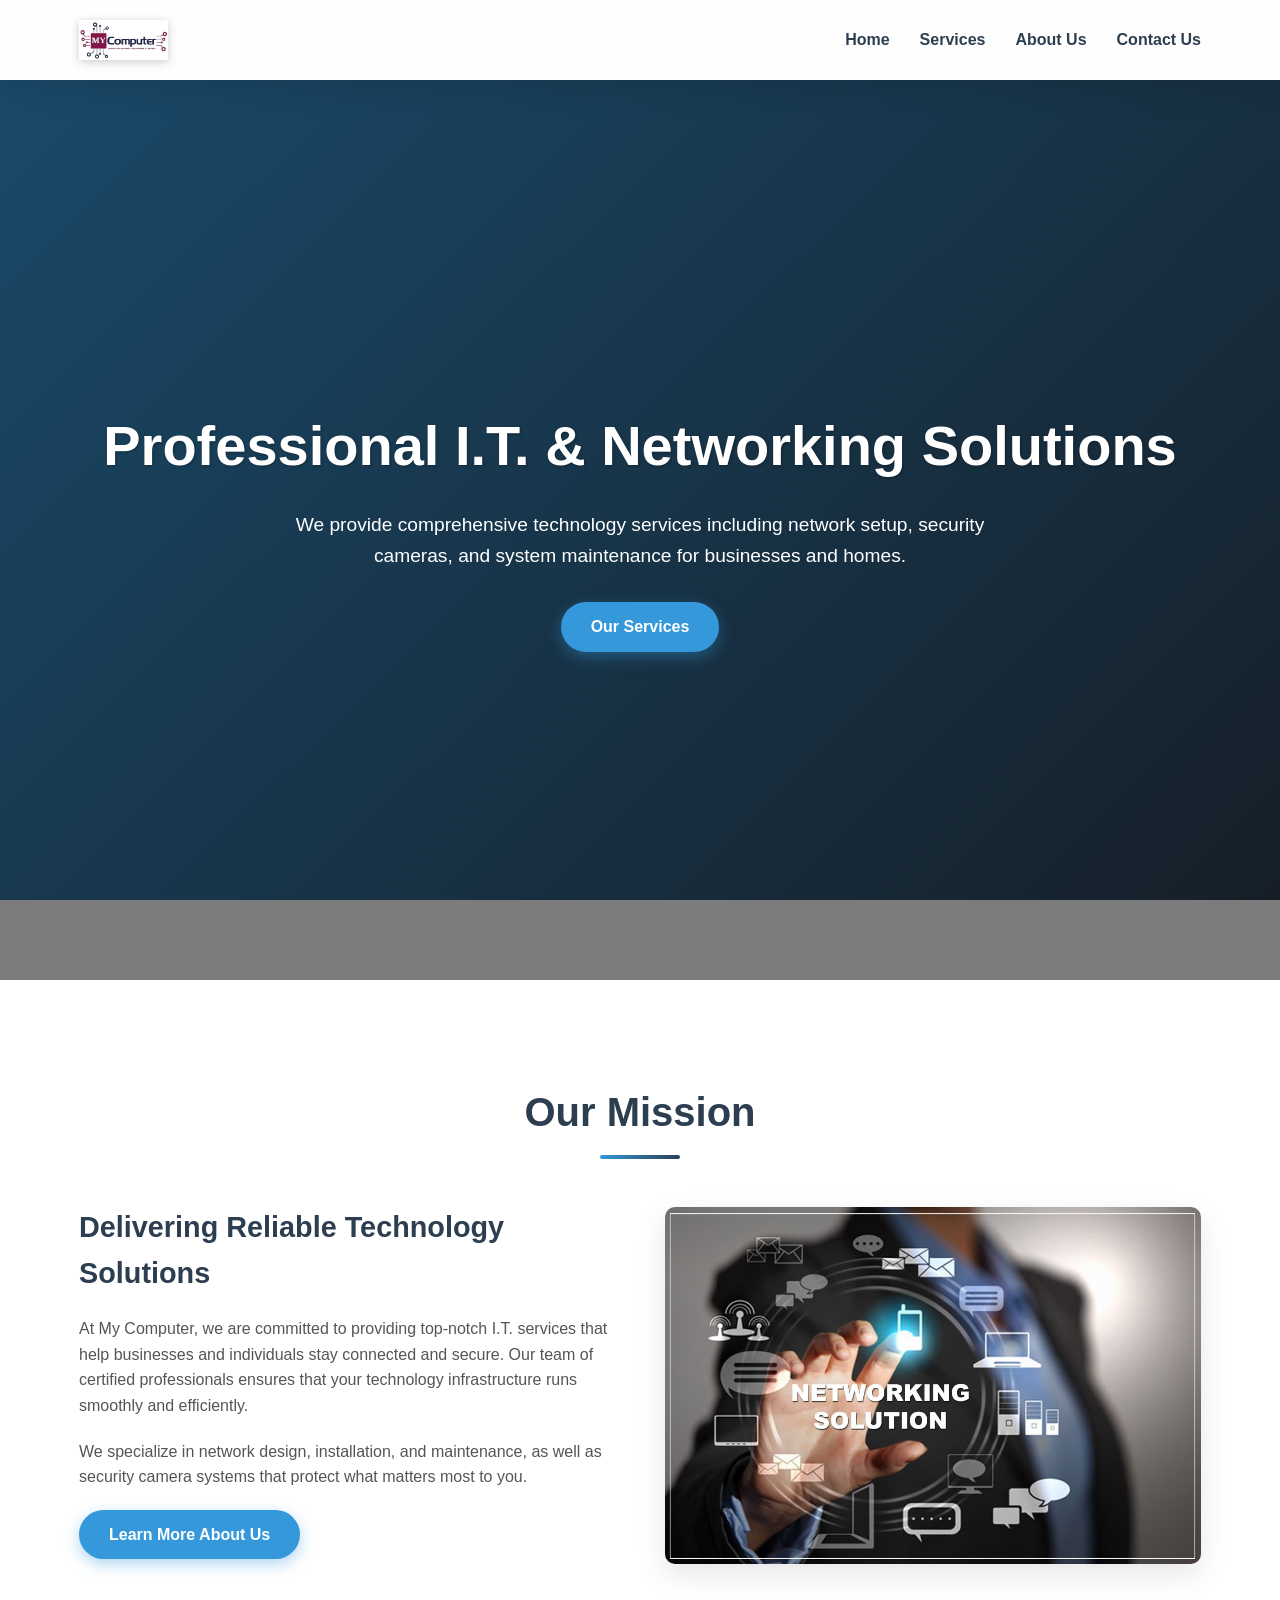
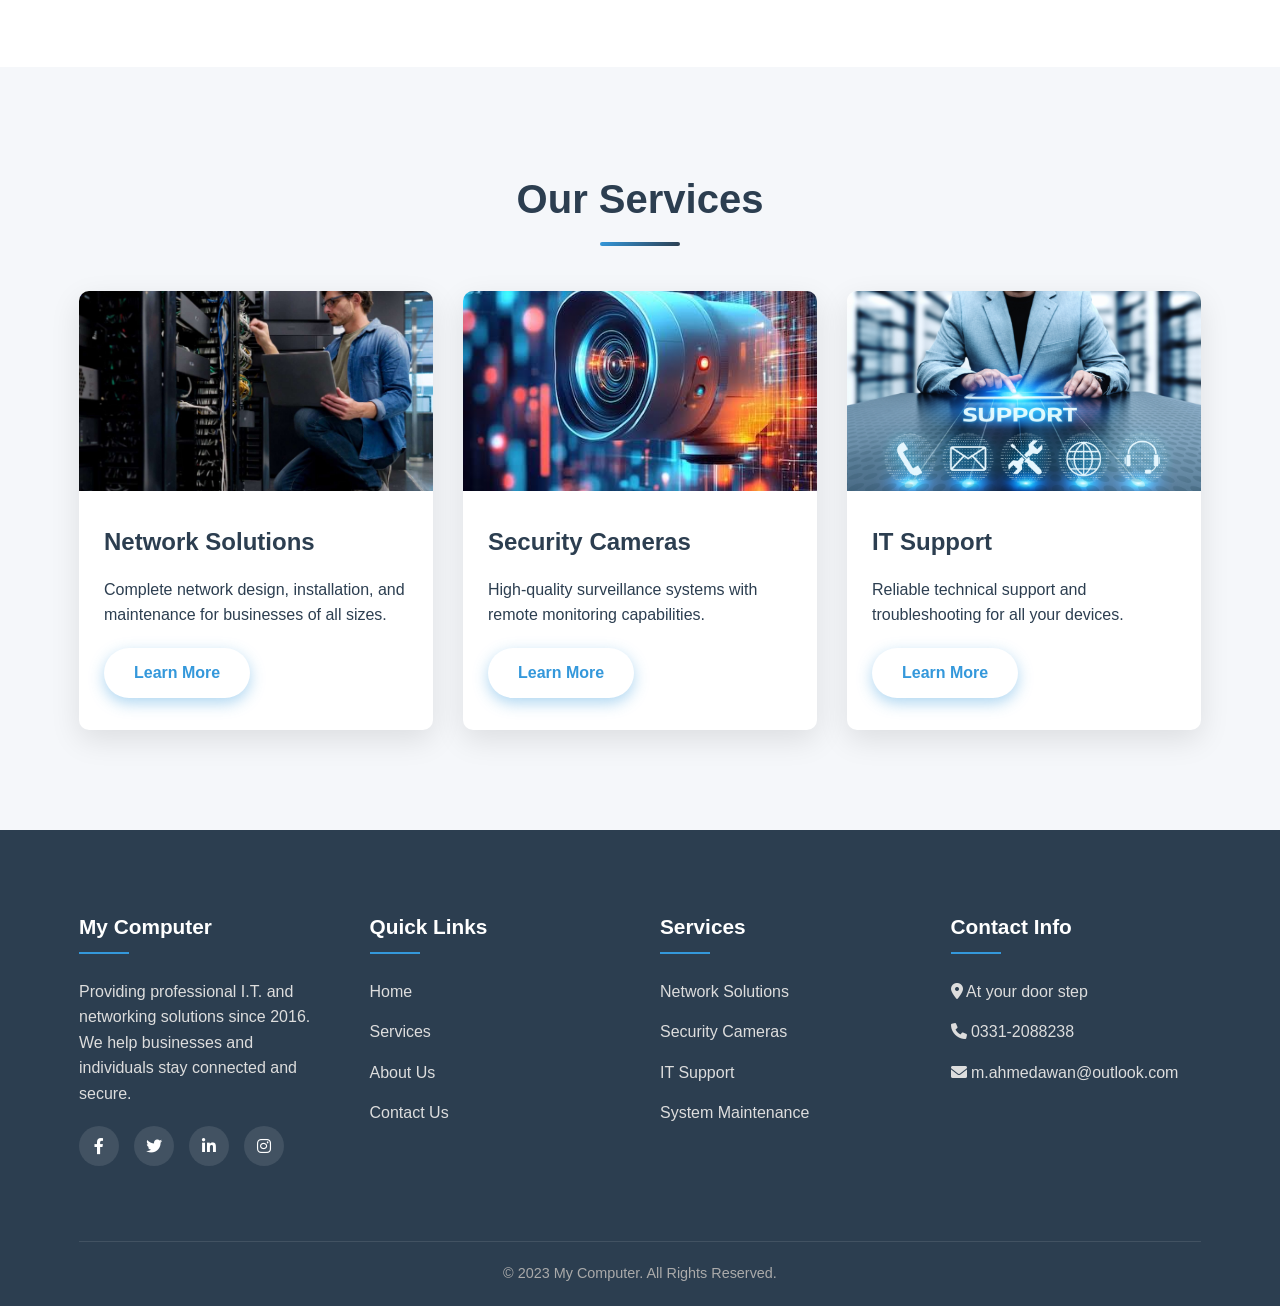
<file: index.html>
<!DOCTYPE html>
<html lang="en">
<head>
    <meta charset="UTF-8">
    <meta name="viewport" content="width=device-width, initial-scale=1.0">
    <title>My Computer - I.T. & Networking Solutions</title>
    <link rel="stylesheet" href="https://cdnjs.cloudflare.com/ajax/libs/font-awesome/6.0.0-beta3/css/all.min.css">
    <link rel="stylesheet" href="style.css">
</head>
<body>
    <!-- Header -->
    <header>
        <div class="container">
            <nav class="navbar">
                <a href="index.html" class="logo">
                    <img src="logo.jpg" alt="My Computer Logo">
                    <span class="logo-text"></span>
                </a>
                
                <button class="mobile-menu-btn" id="mobileMenuBtn">
                    <i class="fas fa-bars"></i>
                </button>
                
                <ul class="nav-links" id="navLinks">
                    <li><a href="index.html">Home</a></li>
                    <li><a href="services.html">Services</a></li>
                    <li><a href="about.html">About Us</a></li>
                    <li><a href="contact.html">Contact Us</a></li>
                </ul>
            </nav>
        </div>
    </header>

    <!-- Hero Section -->
    <section class="hero">
        <div class="container">
            <h1>Professional I.T. & Networking Solutions</h1>
            <p>We provide comprehensive technology services including network setup, security cameras, and system maintenance for businesses and homes.</p>
            <a href="services.html" class="btn">Our Services</a>
        </div>
    </section>

    <!-- Mission Section -->
    <section class="mission">
        <div class="container">
            <h2 class="section-title">Our Mission</h2>
            <div class="mission-content">
                <div class="mission-text">
                    <h3>Delivering Reliable Technology Solutions</h3>
                    <p>At My Computer, we are committed to providing top-notch I.T. services that help businesses and individuals stay connected and secure. Our team of certified professionals ensures that your technology infrastructure runs smoothly and efficiently.</p>
                    <p>We specialize in network design, installation, and maintenance, as well as security camera systems that protect what matters most to you.</p>
                    <a href="about.html" class="btn">Learn More About Us</a>
                </div>
                <div class="mission-image">
                    <img src="Network-Solution.jpg" alt="Networking Solutions">
                </div>
            </div>
        </div>
    </section>

    <!-- Services Preview -->
    <section class="services-preview">
        <div class="container">
            <h2 class="section-title">Our Services</h2>
            <div class="services-grid">
                <div class="service-card">
                    <img src="network.jpg" alt="Network Solutions">
                    <div class="service-content">
                        <h3>Network Solutions</h3>
                        <p>Complete network design, installation, and maintenance for businesses of all sizes.</p>
                        <a href="services.html#networking" class="btn">Learn More</a>
                    </div>
                </div>
                <div class="service-card">
                    <img src="camera.jpg">
                    <div class="service-content">
                        <h3>Security Cameras</h3>
                        <p>High-quality surveillance systems with remote monitoring capabilities.</p>
                        <a href="services.html#security" class="btn">Learn More</a>
                    </div>
                </div>
                <div class="service-card">
                    <img src="it support.jpg" alt="IT Support">
                    <div class="service-content">
                        <h3>IT Support</h3>
                        <p>Reliable technical support and troubleshooting for all your devices.</p>
                        <a href="services.html#support" class="btn">Learn More</a>
                    </div>
                </div>
            </div>
        </div>
    </section>

    <!-- Footer -->
    <footer>
        <div class="container">
            <div class="footer-content">
                <div class="footer-column">
                    <h3>My Computer</h3>
                    <p>Providing professional I.T. and networking solutions since 2016. We help businesses and individuals stay connected and secure.</p>
                    <div class="social-links">
                        <a href="#"><i class="fab fa-facebook-f"></i></a>
                        <a href="#"><i class="fab fa-twitter"></i></a>
                        <a href="#"><i class="fab fa-linkedin-in"></i></a>
                        <a href="#"><i class="fab fa-instagram"></i></a>
                    </div>
                </div>
                <div class="footer-column">
                    <h3>Quick Links</h3>
                    <a href="index.html">Home</a>
                    <a href="services.html">Services</a>
                    <a href="about.html">About Us</a>
                    <a href="contact.html">Contact Us</a>
                </div>
                <div class="footer-column">
                    <h3>Services</h3>
                    <a href="services.html#networking">Network Solutions</a>
                    <a href="services.html#security">Security Cameras</a>
                    <a href="services.html#support">IT Support</a>
                    <a href="services.html#maintenance">System Maintenance</a>
                </div>
                <div class="footer-column">
                    <h3>Contact Info</h3>
                    <p><i class="fas fa-map-marker-alt"></i> At your door step</p>
                    <p><i class="fas fa-phone"></i> 0331-2088238</p>
                    <p><i class="fas fa-envelope"></i> m.ahmedawan@outlook.com</p>
                </div>
            </div>
            <div class="copyright">
                <p>&copy; 2023 My Computer. All Rights Reserved.</p>
            </div>
        </div>
    </footer>

    <script src="main.js"></script>
</body>
</html>
</file>
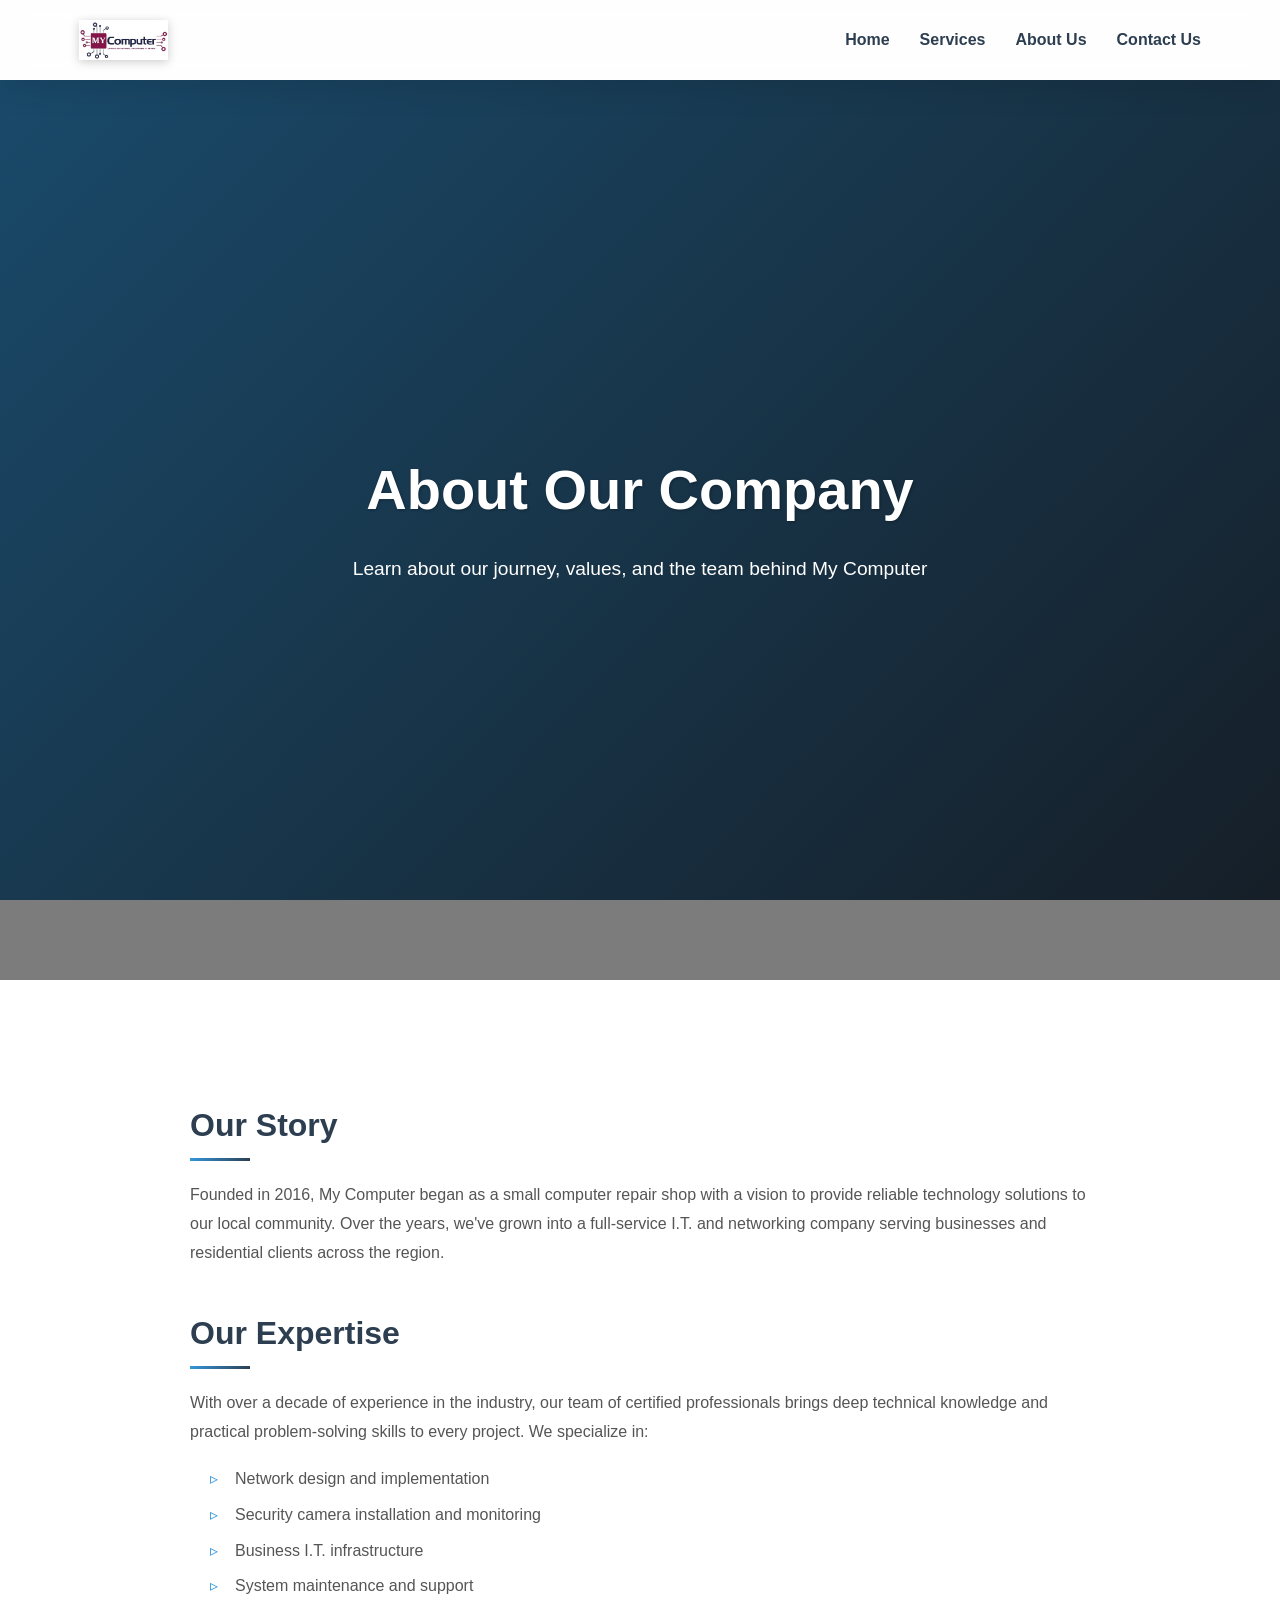
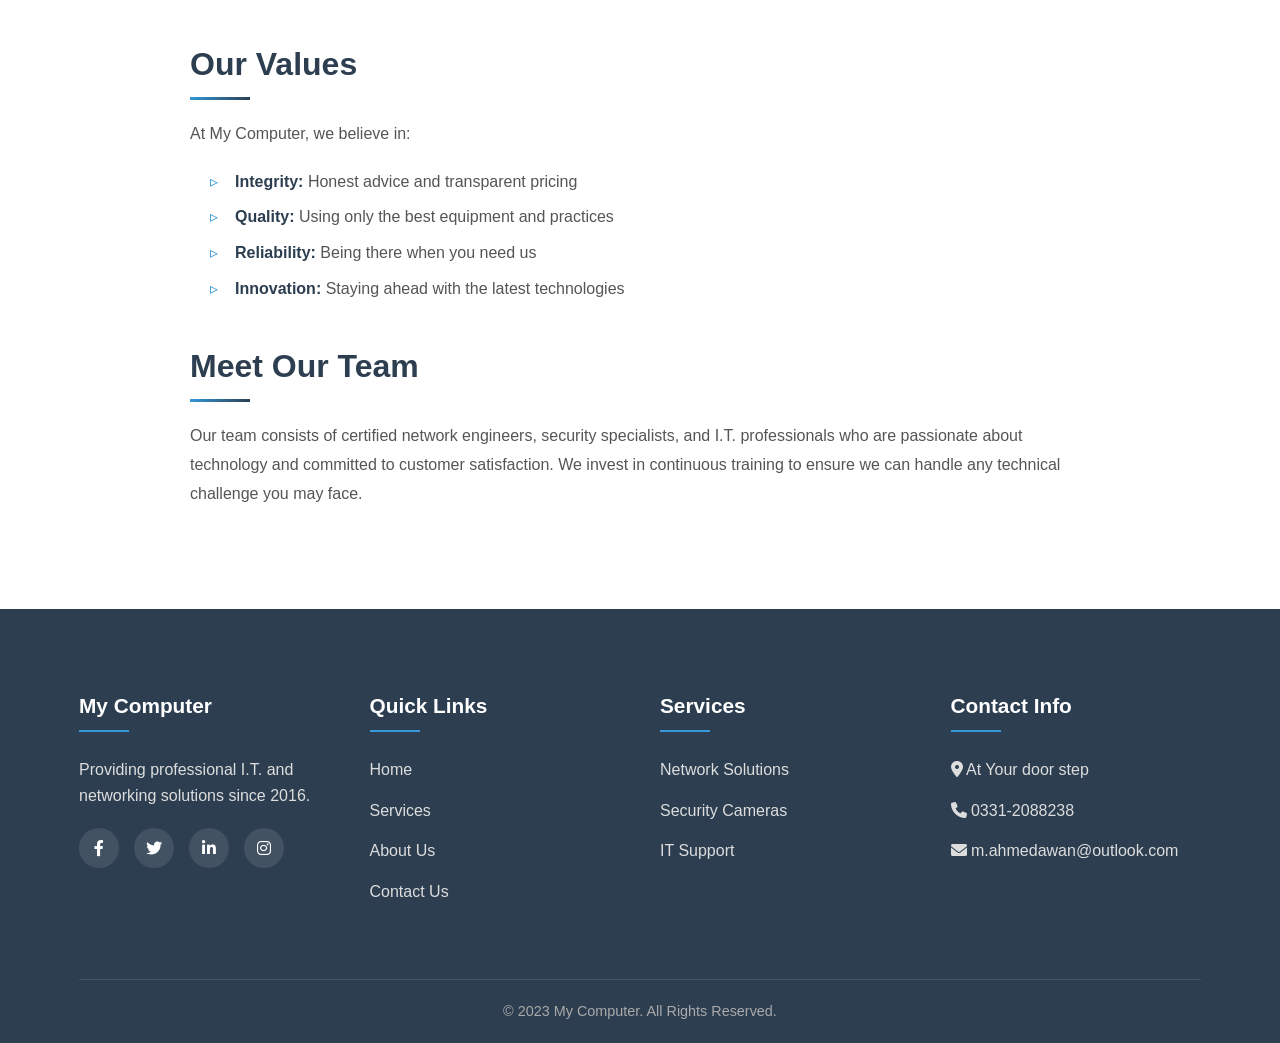
<file: about.html>
<!DOCTYPE html>
<html lang="en">
<head>
    <meta charset="UTF-8">
    <meta name="viewport" content="width=device-width, initial-scale=1.0">
    <title>About Us - My Computer</title>
    <link rel="stylesheet" href="https://cdnjs.cloudflare.com/ajax/libs/font-awesome/6.0.0-beta3/css/all.min.css">
    <link rel="stylesheet" href="style.css">
</head>
<body>
    <!-- Header -->
    <header>
        <div class="container">
            <nav class="navbar">
                <a href="index.html" class="logo">
                    <img src="logo.jpg" alt="My Computer Logo">
                    <span class="logo-text"></span>
                </a>
                
                <button class="mobile-menu-btn" id="mobileMenuBtn">
                    <i class="fas fa-bars"></i>
                </button>
                
                <ul class="nav-links" id="navLinks">
                    <li><a href="index.html">Home</a></li>
                    <li><a href="services.html">Services</a></li>
                    <li><a href="about.html">About Us</a></li>
                    <li><a href="contact.html">Contact Us</a></li>
                </ul>
            </nav>
        </div>
    </header>

    <!-- About Hero -->
    <section class="hero about-hero">
        <div class="container">
            <h1>About Our Company</h1>
            <p>Learn about our journey, values, and the team behind My Computer</p>
        </div>
    </section>

    <!-- About Content -->
    <section class="about-content">
        <div class="container">
            <div class="about-text">
                <h2>Our Story</h2>
                <p>Founded in 2016, My Computer began as a small computer repair shop with a vision to provide reliable technology solutions to our local community. Over the years, we've grown into a full-service I.T. and networking company serving businesses and residential clients across the region.</p>
                
                <h2>Our Expertise</h2>
                <p>With over a decade of experience in the industry, our team of certified professionals brings deep technical knowledge and practical problem-solving skills to every project. We specialize in:</p>
                <ul style="margin-left: 20px; margin-bottom: 20px;">
                    <li>Network design and implementation</li>
                    <li>Security camera installation and monitoring</li>
                    <li>Business I.T. infrastructure</li>
                    <li>System maintenance and support</li>
                </ul>
                
                <h2>Our Values</h2>
                <p>At My Computer, we believe in:</p>
                <ul style="margin-left: 20px; margin-bottom: 20px;">
                    <li><strong>Integrity:</strong> Honest advice and transparent pricing</li>
                    <li><strong>Quality:</strong> Using only the best equipment and practices</li>
                    <li><strong>Reliability:</strong> Being there when you need us</li>
                    <li><strong>Innovation:</strong> Staying ahead with the latest technologies</li>
                </ul>
                
                <h2>Meet Our Team</h2>
                <p>Our team consists of certified network engineers, security specialists, and I.T. professionals who are passionate about technology and committed to customer satisfaction. We invest in continuous training to ensure we can handle any technical challenge you may face.</p>
            </div>
        </div>
    </section>

    <!-- Footer -->
    <footer>
        <div class="container">
            <div class="footer-content">
                <div class="footer-column">
                    <h3>My Computer</h3>
                    <p>Providing professional I.T. and networking solutions since 2016.</p>
                    <div class="social-links">
                        <a href="#"><i class="fab fa-facebook-f"></i></a>
                        <a href="#"><i class="fab fa-twitter"></i></a>
                        <a href="#"><i class="fab fa-linkedin-in"></i></a>
                        <a href="#"><i class="fab fa-instagram"></i></a>
                    </div>
                </div>
                <div class="footer-column">
                    <h3>Quick Links</h3>
                    <a href="index.html">Home</a>
                    <a href="services.html">Services</a>
                    <a href="about.html">About Us</a>
                    <a href="contact.html">Contact Us</a>
                </div>
                <div class="footer-column">
                    <h3>Services</h3>
                    <a href="services.html#networking">Network Solutions</a>
                    <a href="services.html#security">Security Cameras</a>
                    <a href="services.html#support">IT Support</a>
                </div>
                <div class="footer-column">
                    <h3>Contact Info</h3>
                    <p><i class="fas fa-map-marker-alt"></i> At Your door step</p>
                    <p><i class="fas fa-phone"></i> 0331-2088238</p>
                    <p><i class="fas fa-envelope"></i> m.ahmedawan@outlook.com</p>
                </div>
            </div>
            <div class="copyright">
                <p>&copy; 2023 My Computer. All Rights Reserved.</p>
            </div>
        </div>
    </footer>

    <script src="main.js"></script>
</body>
</html>
</file>
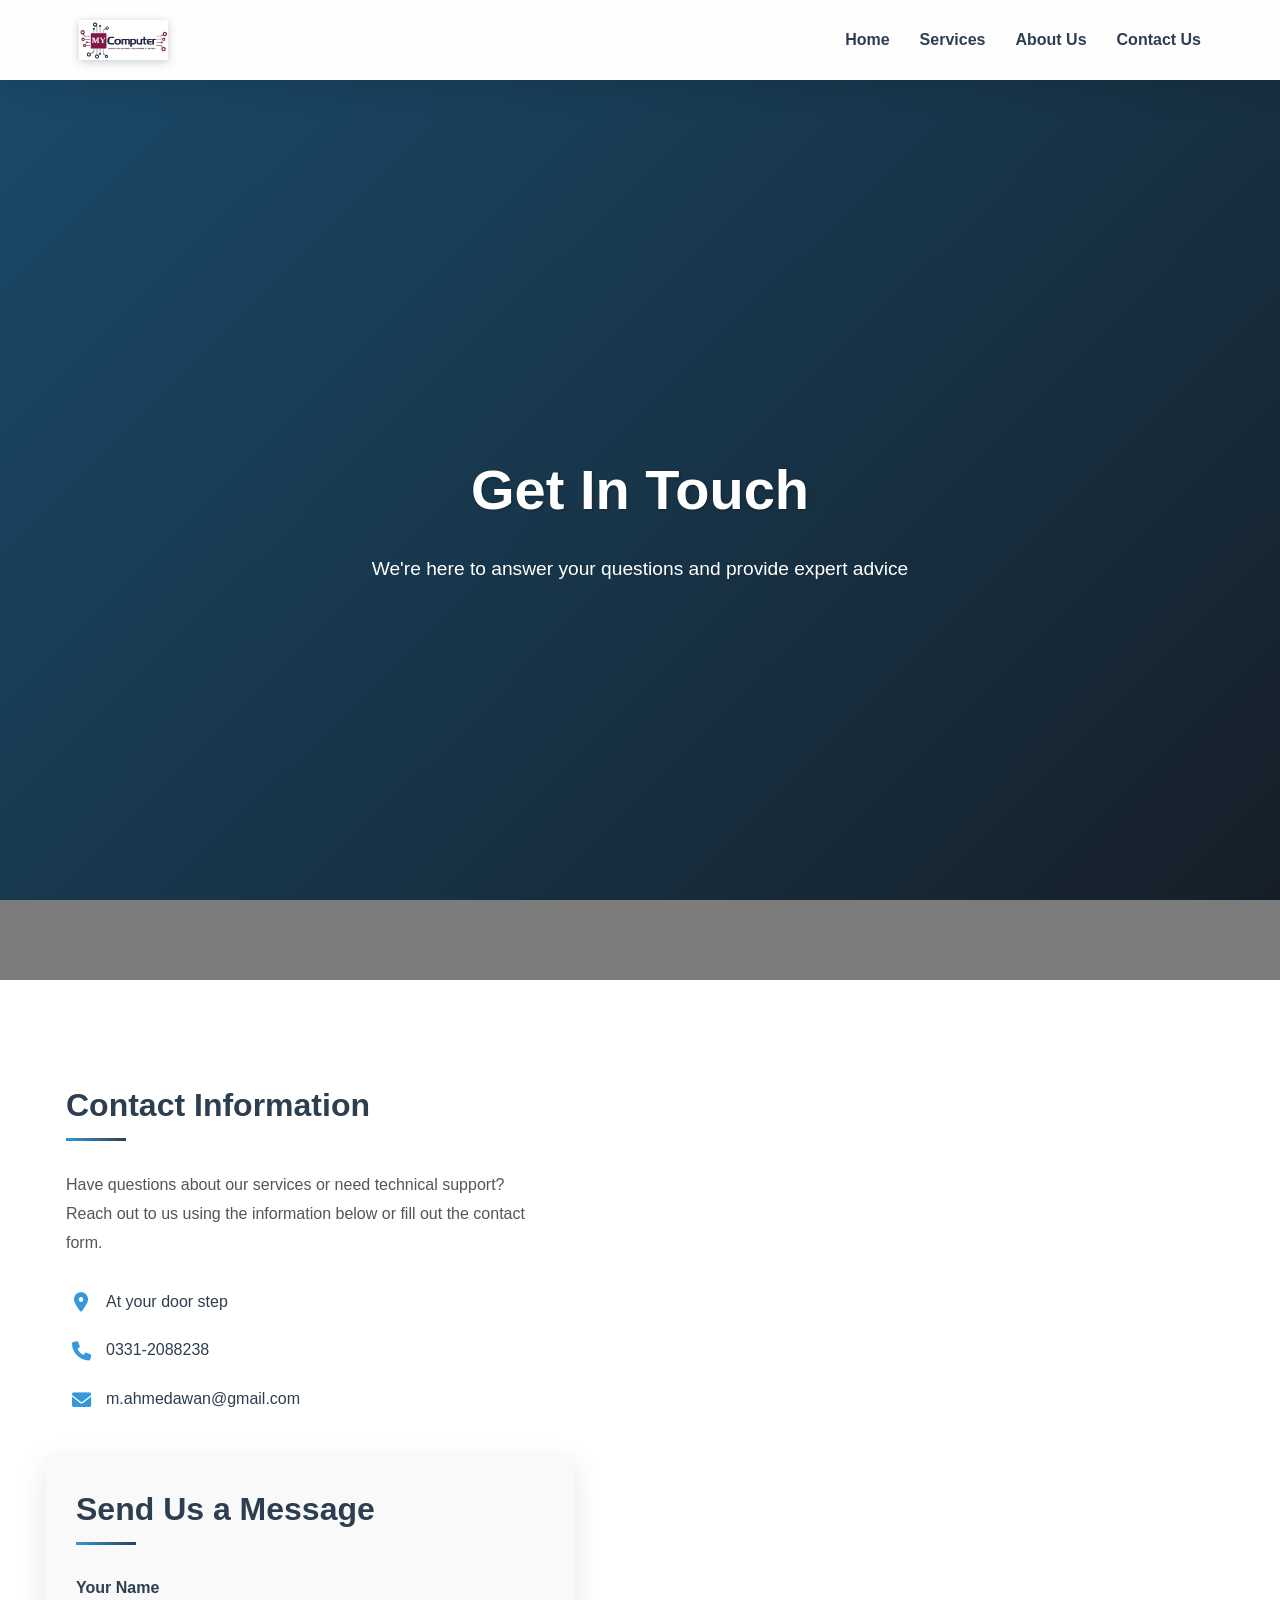
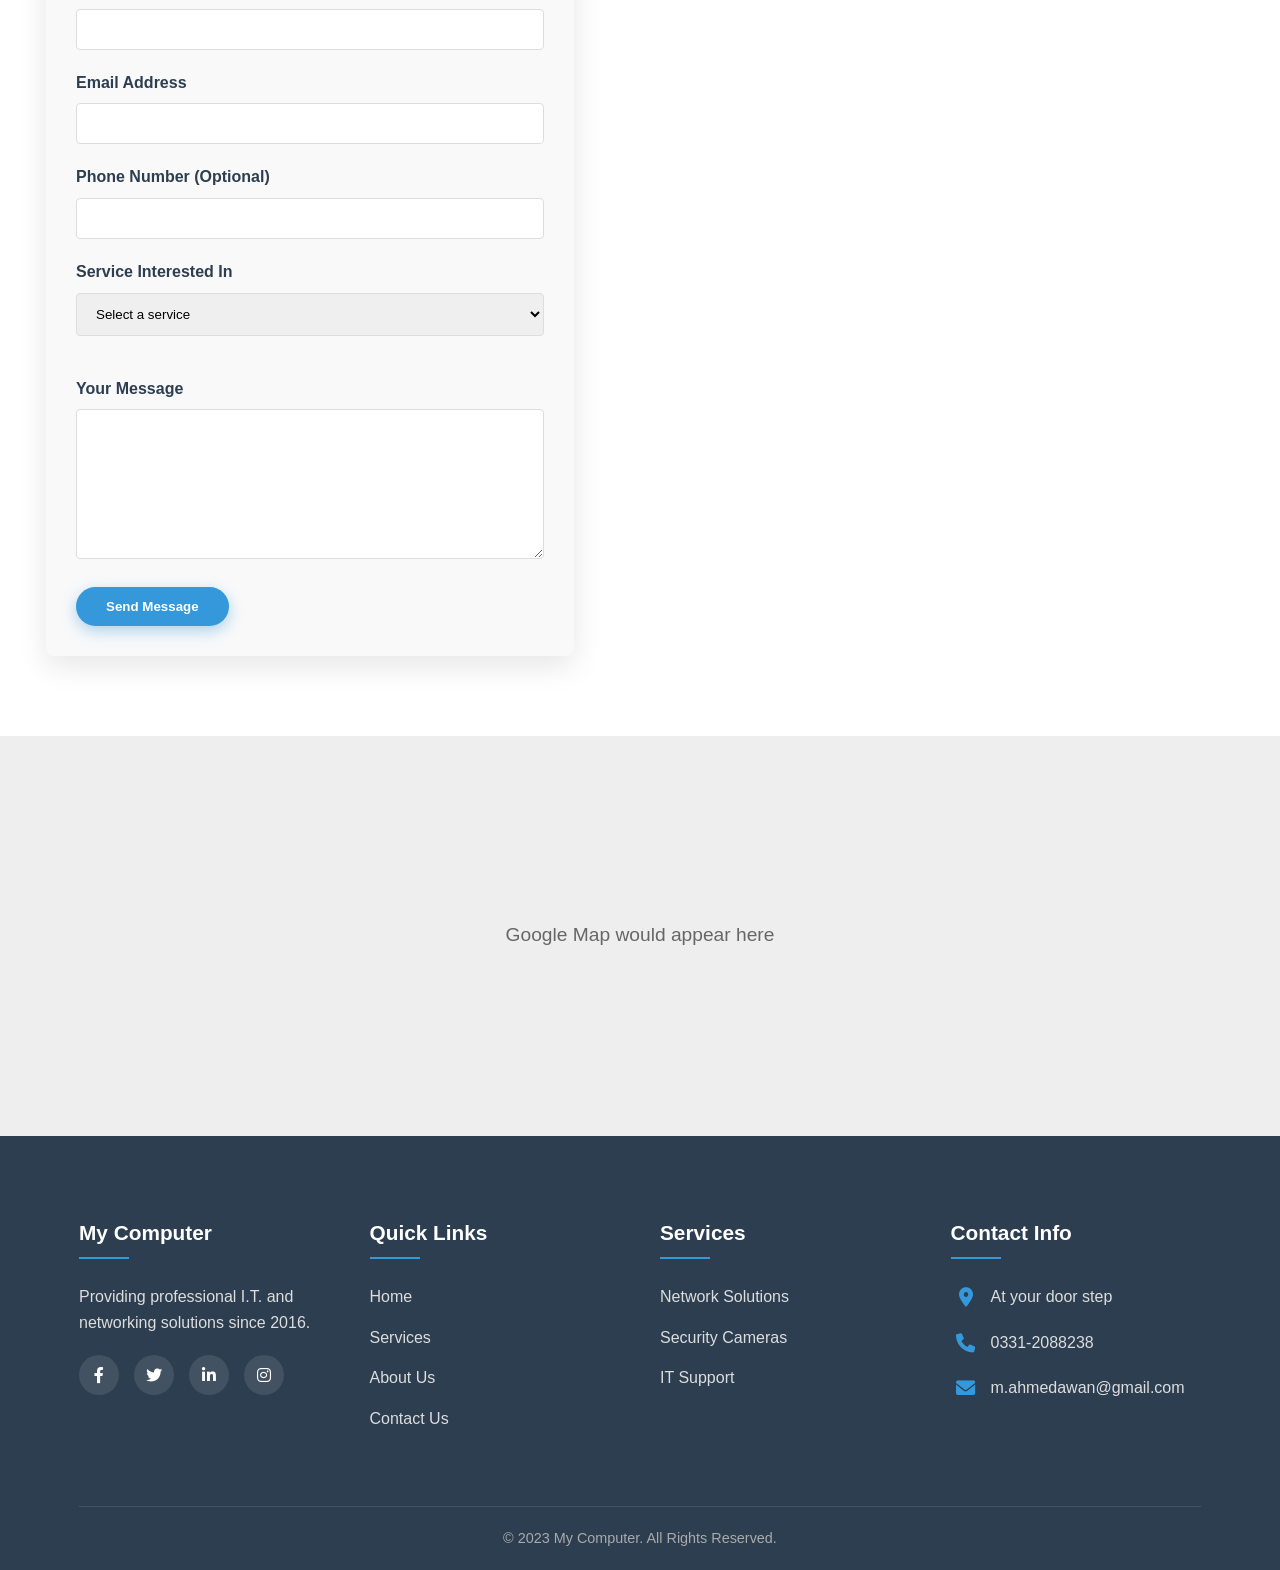
<file: contact.html>
<!DOCTYPE html>
<html lang="en">
<head>
    <meta charset="UTF-8">
    <meta name="viewport" content="width=device-width, initial-scale=1.0">
    <title>Contact Us - My Computer</title>
    <link rel="stylesheet" href="https://cdnjs.cloudflare.com/ajax/libs/font-awesome/6.0.0-beta3/css/all.min.css">
    <link rel="stylesheet" href="style.css">
</head>
<body>
    <!-- Header -->
    <header>
        <div class="container">
            <nav class="navbar">
                <a href="index.html" class="logo">
                    <img src="logo.jpg" alt="My Computer Logo">
                    <span class="logo-text"></span>
                </a>
                
                <button class="mobile-menu-btn" id="mobileMenuBtn">
                    <i class="fas fa-bars"></i>
                </button>
                
                <ul class="nav-links" id="navLinks">
                    <li><a href="index.html">Home</a></li>
                    <li><a href="services.html">Services</a></li>
                    <li><a href="about.html">About Us</a></li>
                    <li><a href="contact.html">Contact Us</a></li>
                </ul>
            </nav>
        </div>
    </header>

    <!-- Contact Hero -->
    <section class="hero contact-hero">
        <div class="container">
            <h1>Get In Touch</h1>
            <p>We're here to answer your questions and provide expert advice</p>
        </div>
    </section>

    <!-- Contact Content -->
    <section class="contact">
        <div class="container">
            <div class="contact-info">
                <h2>Contact Information</h2>
                <p>Have questions about our services or need technical support? Reach out to us using the information below or fill out the contact form.</p>
                
                <div class="info-item">
                    <i class="fas fa-map-marker-alt"></i>
                    <p>At your door step</p>
                </div>
                
                <div class="info-item">
                    <i class="fas fa-phone"></i>
                    <p>0331-2088238</p>
                </div>
                
                <div class="info-item">
                    <i class="fas fa-envelope"></i>
                    <p>m.ahmedawan@gmail.com</p>
                </div>
            </div>
            
            <div class="contact-form">
                <h2>Send Us a Message</h2>
                <form id="contactForm">
                    <div class="form-group">
                        <label for="name">Your Name</label>
                        <input type="text" id="name" name="name" required>
                    </div>
                    
                    <div class="form-group">
                        <label for="email">Email Address</label>
                        <input type="email" id="email" name="email" required>
                    </div>
                    
                    <div class="form-group">
                        <label for="phone">Phone Number (Optional)</label>
                        <input type="tel" id="phone" name="phone">
                    </div>
                    
                    <div class="form-group">
                        <label for="service">Service Interested In</label>
                        <select id="service" name="service" class="form-group input">
                            <option value="">Select a service</option>
                            <option value="networking">Network Solutions</option>
                            <option value="security">Security Cameras</option>
                            <option value="support">IT Support</option>
                            <option value="other">Other</option>
                        </select>
                    </div>
                    
                    <div class="form-group">
                        <label for="message">Your Message</label>
                        <textarea id="message" name="message" required></textarea>
                    </div>
                    
                    <button type="submit" class="btn">Send Message</button>
                </form>
            </div>
        </div>
    </section>

    <!-- Map Section -->
    <section style="padding: 0;">
        <div style="width: 100%; height: 400px; background: #eee;">
            <!-- In a real implementation, you would embed a Google Map here -->
            <div style="display: flex; justify-content: center; align-items: center; height: 100%;">
                <p style="font-size: 1.2rem; color: #666;">Google Map would appear here</p>
            </div>
        </div>
    </section>

    <!-- Footer -->
    <footer>
        <div class="container">
            <div class="footer-content">
                <div class="footer-column">
                    <h3>My Computer</h3>
                    <p>Providing professional I.T. and networking solutions since 2016.</p>
                    <div class="social-links">
                        <a href="#"><i class="fab fa-facebook-f"></i></a>
                        <a href="#"><i class="fab fa-twitter"></i></a>
                        <a href="#"><i class="fab fa-linkedin-in"></i></a>
                        <a href="#"><i class="fab fa-instagram"></i></a>
                    </div>
                </div>
                <div class="footer-column">
                    <h3>Quick Links</h3>
                    <a href="index.html">Home</a>
                    <a href="services.html">Services</a>
                    <a href="about.html">About Us</a>
                    <a href="contact.html">Contact Us</a>
                </div>
                <div class="footer-column">
                    <h3>Services</h3>
                    <a href="services.html#networking">Network Solutions</a>
                    <a href="services.html#security">Security Cameras</a>
                    <a href="services.html#support">IT Support</a>
                </div>
                <div class="footer-column">
                    <h3>Contact Info</h3>
                    <div class="info-item">
                        <i class="fas fa-map-marker-alt"></i>
                        <span>At your door step</span>
                    </div>
                    <div class="info-item">
                        <i class="fas fa-phone"></i>
                        <span>0331-2088238</span>
                    </div>
                    <div class="info-item">
                        <i class="fas fa-envelope"></i>
                        <span>m.ahmedawan@gmail.com</span>
                    </div>
                </div>
            </div>
            <div class="copyright">
                <p>&copy; 2023 My Computer. All Rights Reserved.</p>
            </div>
        </div>
    </footer>

    <script src="main.js"></script>
</body>
</html>
</file>
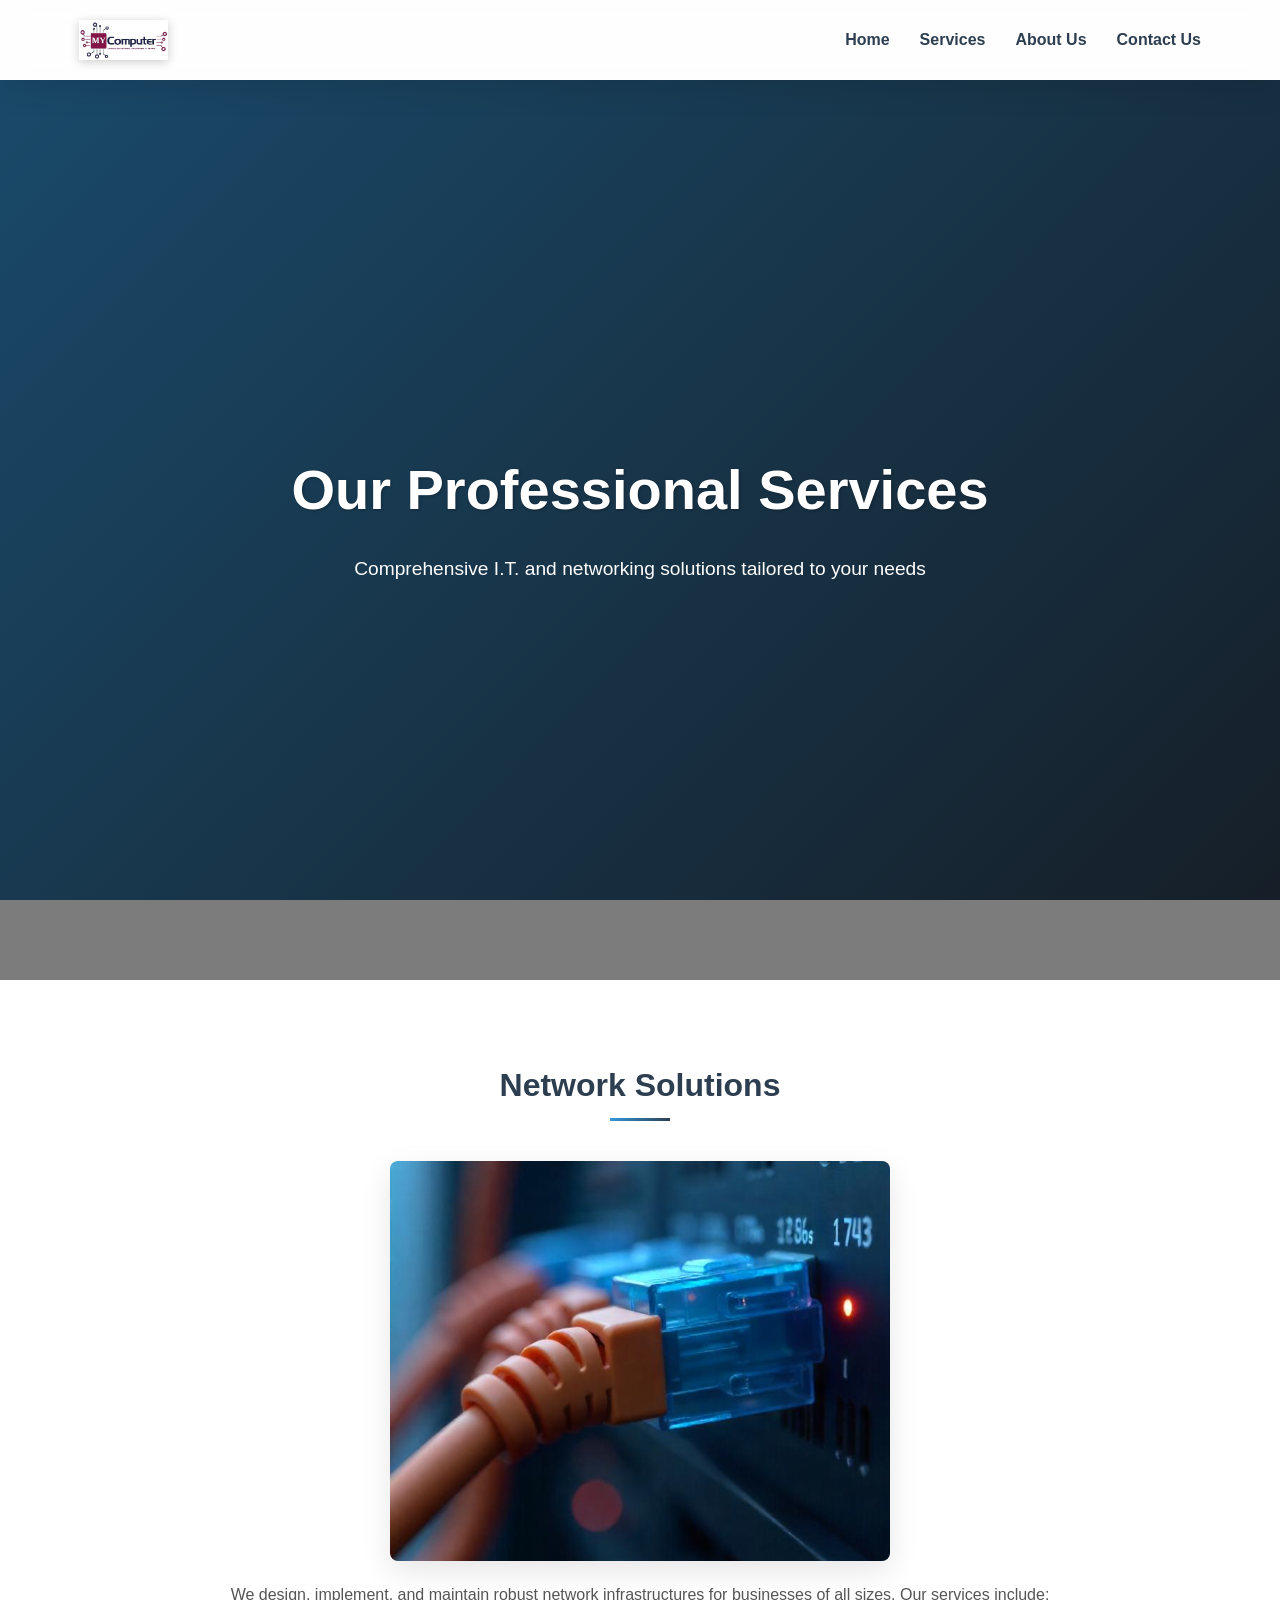
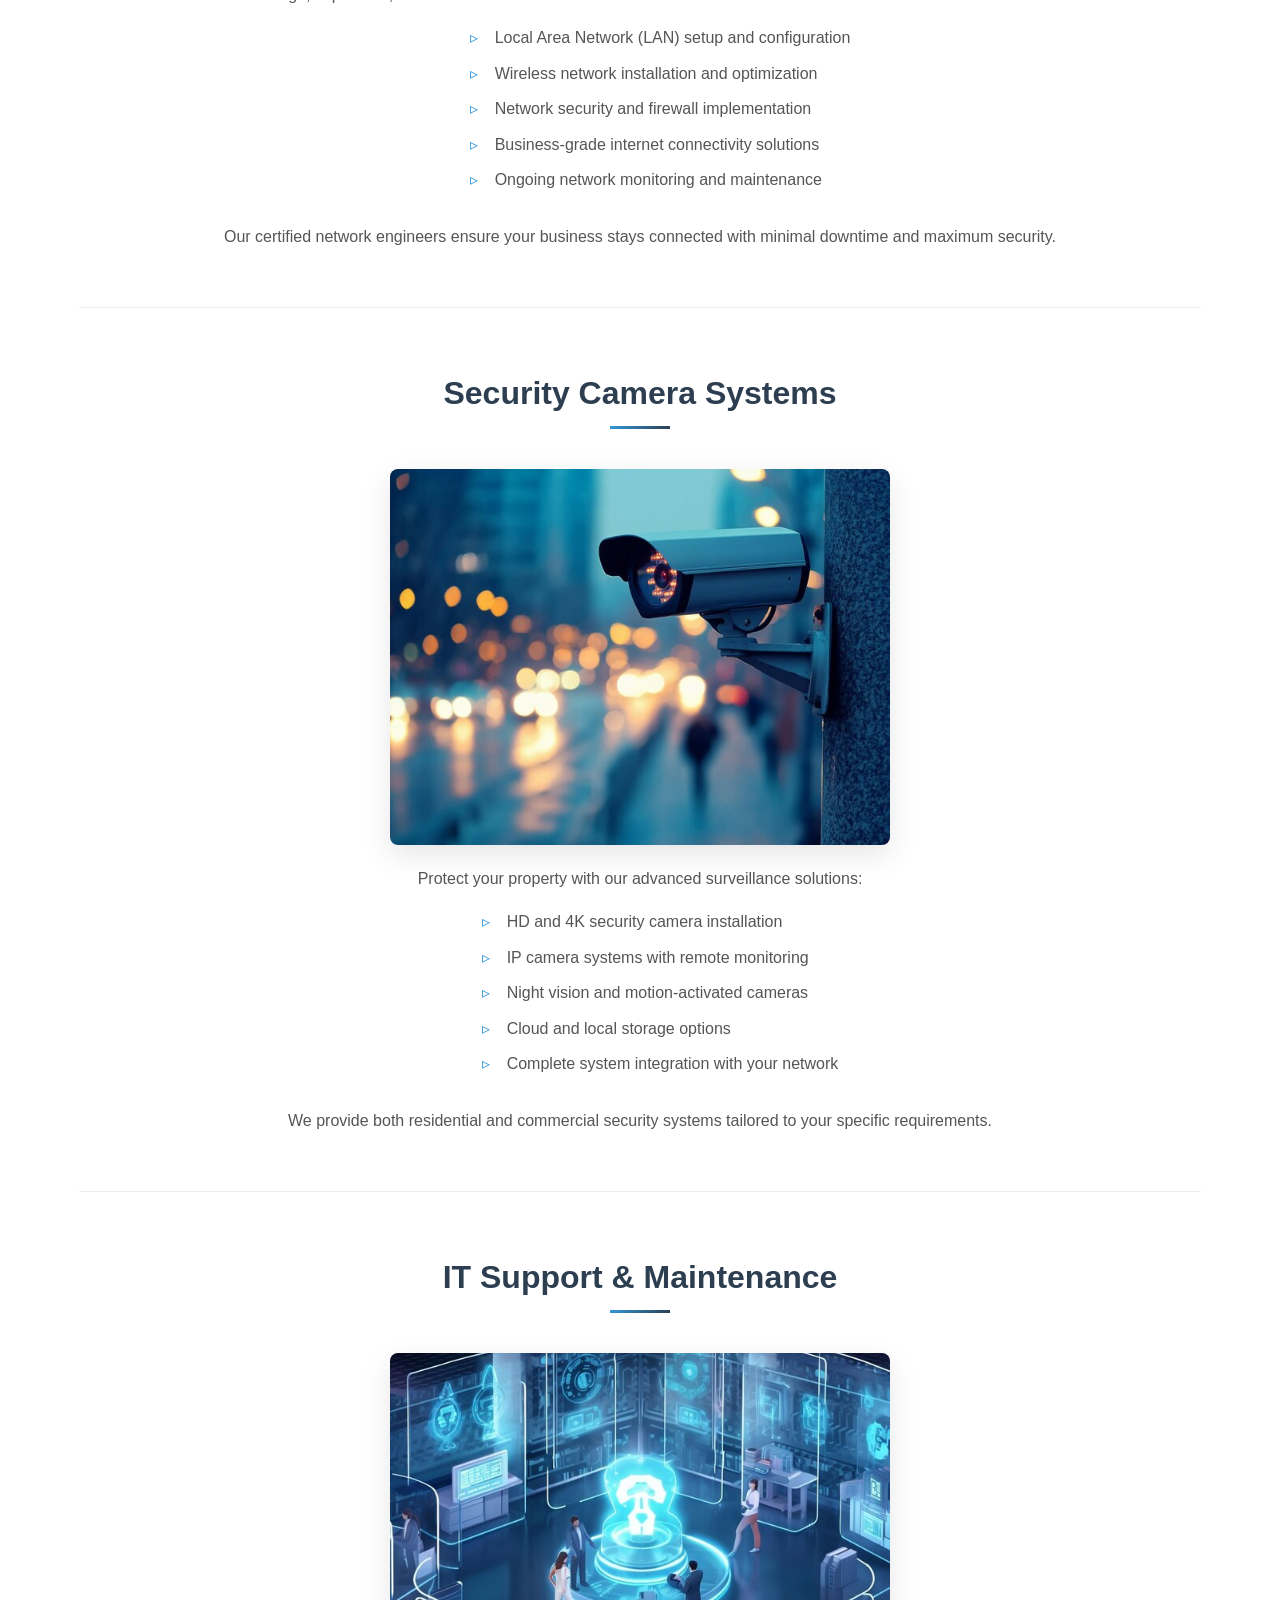
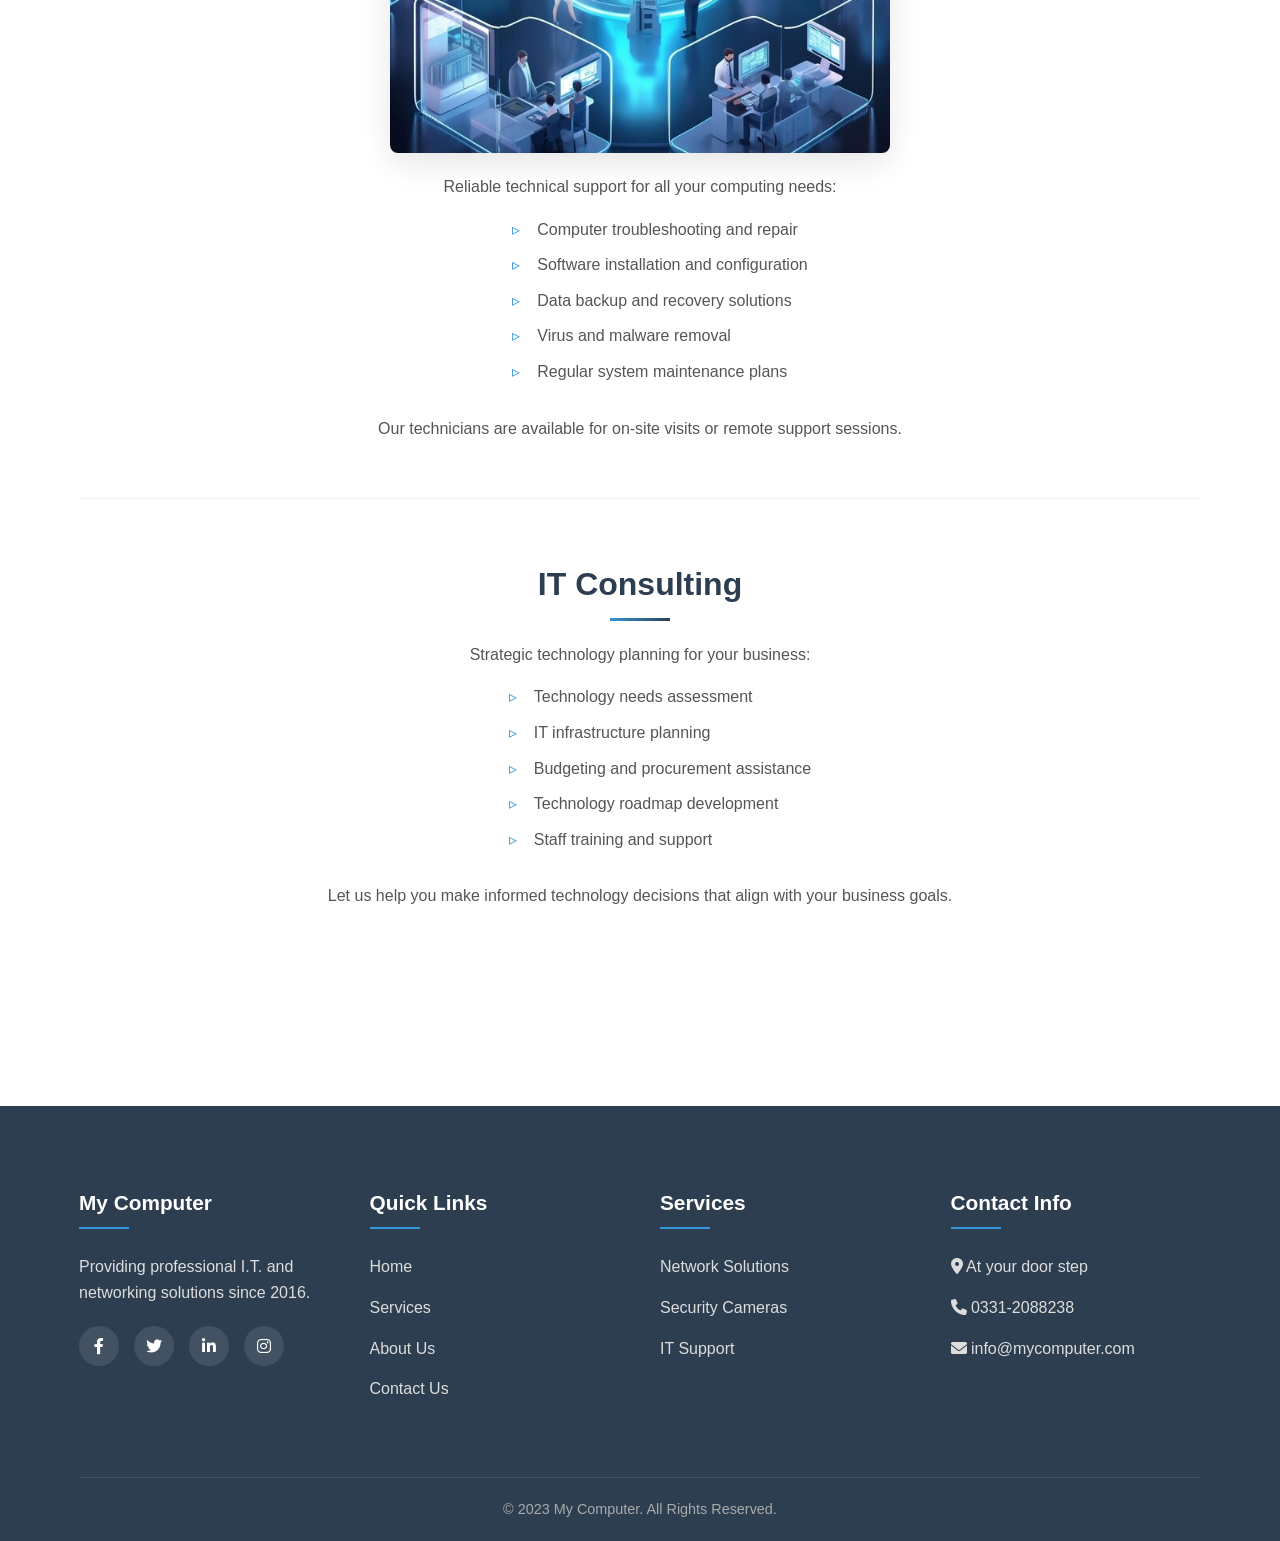
<file: services.html>
<!DOCTYPE html>
<html lang="en">
<head>
    <meta charset="UTF-8">
    <meta name="viewport" content="width=device-width, initial-scale=1.0">
    <title>Our Services - My Computer</title>
    <link rel="stylesheet" href="https://cdnjs.cloudflare.com/ajax/libs/font-awesome/6.0.0-beta3/css/all.min.css">
    <link rel="stylesheet" href="style.css">
</head>
<body>
    <!-- Header -->
    <header>
        <div class="container">
            <nav class="navbar">
                <a href="index.html" class="logo">
                    <img src="logo.jpg" alt="My Computer Logo">
                    <span class="logo-text"></span>
                </a>
                
                <button class="mobile-menu-btn" id="mobileMenuBtn">
                    <i class="fas fa-bars"></i>
                </button>
                
                <ul class="nav-links" id="navLinks">
                    <li><a href="index.html">Home</a></li>
                    <li><a href="services.html">Services</a></li>
                    <li><a href="about.html">About Us</a></li>
                    <li><a href="contact.html">Contact Us</a></li>
                </ul>
            </nav>
        </div>
    </header>

    <!-- Services Hero -->
    <section class="hero services-hero">
        <div class="container">
            <h1>Our Professional Services</h1>
            <p>Comprehensive I.T. and networking solutions tailored to your needs</p>
        </div>
    </section>

    <!-- Services Content -->
    <section class="services">
        <div class="container">
            <div class="service-detail" id="networking">
                <h2>Network Solutions</h2>
                <img src="networking.jpg" alt="Network Solutions">
                <p>We design, implement, and maintain robust network infrastructures for businesses of all sizes. Our services include:</p>
                <ul style="margin-left: 20px; margin-bottom: 20px;">
                    <li>Local Area Network (LAN) setup and configuration</li>
                    <li>Wireless network installation and optimization</li>
                    <li>Network security and firewall implementation</li>
                    <li>Business-grade internet connectivity solutions</li>
                    <li>Ongoing network monitoring and maintenance</li>
                </ul>
                <p>Our certified network engineers ensure your business stays connected with minimal downtime and maximum security.</p>
            </div>
            
            <div class="service-detail" id="security">
                <h2>Security Camera Systems</h2>
                <img src="cctv.jpg" alt="Security Cameras">
                <p>Protect your property with our advanced surveillance solutions:</p>
                <ul style="margin-left: 20px; margin-bottom: 20px;">
                    <li>HD and 4K security camera installation</li>
                    <li>IP camera systems with remote monitoring</li>
                    <li>Night vision and motion-activated cameras</li>
                    <li>Cloud and local storage options</li>
                    <li>Complete system integration with your network</li>
                </ul>
                <p>We provide both residential and commercial security systems tailored to your specific requirements.</p>
            </div>
            
            <div class="service-detail" id="support">
                <h2>IT Support & Maintenance</h2>
                <img src="support.jpg" alt="IT Support">
                <p>Reliable technical support for all your computing needs:</p>
                <ul style="margin-left: 20px; margin-bottom: 20px;">
                    <li>Computer troubleshooting and repair</li>
                    <li>Software installation and configuration</li>
                    <li>Data backup and recovery solutions</li>
                    <li>Virus and malware removal</li>
                    <li>Regular system maintenance plans</li>
                </ul>
                <p>Our technicians are available for on-site visits or remote support sessions.</p>
            </div>
            
            <div class="service-detail" id="consulting">
                <h2>IT Consulting</h2>
                <p>Strategic technology planning for your business:</p>
                <ul style="margin-left: 20px; margin-bottom: 20px;">
                    <li>Technology needs assessment</li>
                    <li>IT infrastructure planning</li>
                    <li>Budgeting and procurement assistance</li>
                    <li>Technology roadmap development</li>
                    <li>Staff training and support</li>
                </ul>
                <p>Let us help you make informed technology decisions that align with your business goals.</p>
            </div>
        </div>
    </section>

    <!-- Footer -->
    <footer>
        <div class="container">
            <div class="footer-content">
                <div class="footer-column">
                    <h3>My Computer</h3>
                    <p>Providing professional I.T. and networking solutions since 2016.</p>
                    <div class="social-links">
                        <a href="#"><i class="fab fa-facebook-f"></i></a>
                        <a href="#"><i class="fab fa-twitter"></i></a>
                        <a href="#"><i class="fab fa-linkedin-in"></i></a>
                        <a href="#"><i class="fab fa-instagram"></i></a>
                    </div>
                </div>
                <div class="footer-column">
                    <h3>Quick Links</h3>
                    <a href="index.html">Home</a>
                    <a href="services.html">Services</a>
                    <a href="about.html">About Us</a>
                    <a href="contact.html">Contact Us</a>
                </div>
                <div class="footer-column">
                    <h3>Services</h3>
                    <a href="services.html#networking">Network Solutions</a>
                    <a href="services.html#security">Security Cameras</a>
                    <a href="services.html#support">IT Support</a>
                </div>
                <div class="footer-column">
                    <h3>Contact Info</h3>
                    <p><i class="fas fa-map-marker-alt"></i> At your door step</p>
                    <p><i class="fas fa-phone"></i> 0331-2088238</p>
                    <p><i class="fas fa-envelope"></i> info@mycomputer.com</p>
                </div>
            </div>
            <div class="copyright">
                <p>&copy; 2023 My Computer. All Rights Reserved.</p>
            </div>
        </div>
    </footer>

    <script src="main.js"></script>
</body>
</html>
</file>
<file: style.css>
/* ===== Global Styles ===== */
:root {
    --primary-color: #2c3e50;
    --secondary-color: #3498db;
    --accent-color: #e74c3c;
    --light-color: #ecf0f1;
    --dark-color: #2c3e50;
    --gradient: linear-gradient(135deg, var(--secondary-color), var(--primary-color));
    --shadow: 0 10px 30px rgba(0, 0, 0, 0.1);
    --text-shadow: 1px 1px 3px rgba(0, 0, 0, 0.3);
  }
  
  /* Anti-copy measures */
  ::selection {
    background: transparent;
    color: inherit;
  }
  
  * {
    margin: 0;
    padding: 0;
    box-sizing: border-box;
    font-family: 'Montserrat', sans-serif;
    -webkit-user-select: none;
    -moz-user-select: none;
    -ms-user-select: none;
    user-select: none;
  }
  
  body {
    background-color: #f9f9f9;
    color: var(--dark-color);
    line-height: 1.6;
    overflow-x: hidden;
    position: relative;
    padding-top: 80px; /* For fixed header */
  }
  
  body::before {
    content: "";
    position: fixed;
    top: 0;
    left: 0;
    width: 100%;
    height: 100%;
    background: url('[data-uri]');
    opacity: 0.05;
    z-index: -1;
    pointer-events: none;
  }
  
  .container {
    width: 90%;
    max-width: 1200px;
    margin: 0 auto;
    padding: 0 15px;
  }
  
  /* ===== Header & Navigation ===== */
  header {
    position: fixed;
    top: 0;
    left: 0;
    width: 100%;
    z-index: 1000;
    background: rgba(255, 255, 255, 0.85);
    backdrop-filter: blur(10px);
    -webkit-backdrop-filter: blur(10px);
    box-shadow: var(--shadow);
    transition: all 0.3s ease;
  }
  
  header.scrolled {
    background: rgba(44, 62, 80, 0.95);
  }
  
  .navbar {
    display: flex;
    justify-content: space-between;
    align-items: center;
    padding: 20px 0;
    position: relative;
  }
  
  .logo {
    display: flex;
    align-items: center;
    text-decoration: none;
  }
  
  .logo img {
    height: 40px;
    width: auto;
    margin-right: 10px;
    filter: drop-shadow(0 2px 5px rgba(0, 0, 0, 0.2));
  }
  
  .logo-text {
    font-size: 1.5rem;
    font-weight: 700;
    color: var(--primary-color);
    text-shadow: var(--text-shadow);
    background: var(--gradient);
    background-clip: text;
    -webkit-text-fill-color: transparent;
  }
  
  .nav-links {
    display: flex;
    list-style: none;
  }
  
  .nav-links li {
    margin-left: 30px;
    position: relative;
  }
  
  .nav-links a {
    text-decoration: none;
    color: var(--dark-color);
    font-weight: 600;
    font-size: 1rem;
    transition: all 0.3s ease;
    position: relative;
  }
  
  .nav-links a::after {
    content: '';
    position: absolute;
    width: 0;
    height: 2px;
    bottom: -5px;
    left: 0;
    background: var(--secondary-color);
    transition: width 0.3s ease;
  }
  
  .nav-links a:hover::after {
    width: 100%;
  }
  
  header.scrolled .nav-links a,
  header.scrolled .logo-text {
    color: var(--light-color);
  }
  
  .mobile-menu-btn {
    display: none;
    background: none;
    border: none;
    font-size: 1.5rem;
    color: var(--primary-color);
    cursor: pointer;
    transition: all 0.3s ease;
    z-index: 1001;
  }
  
  .mobile-menu-btn:hover {
    color: var(--secondary-color);
  }
  
  /* ===== Hero Sections ===== */
  .hero {
    height: 100vh;
    min-height: 600px;
    display: flex;
    align-items: center;
    background: url('[data-uri]'),
                var(--gradient);
    background-size: cover;
    background-position: center;
    background-attachment: fixed;
    color: white;
    text-align: center;
    position: relative;
    overflow: hidden;
  }
  
  .hero::before {
    content: '';
    position: absolute;
    top: 0;
    left: 0;
    width: 100%;
    height: 100%;
    background: rgba(0, 0, 0, 0.5);
    z-index: 0;
  }
  
  .hero .container {
    position: relative;
    z-index: 1;
  }
  
  .hero h1 {
    font-size: 3.5rem;
    margin-bottom: 20px;
    text-shadow: var(--text-shadow);
    animation: fadeInDown 1s ease;
  }
  
  .hero p {
    font-size: 1.2rem;
    max-width: 700px;
    margin: 0 auto 30px;
    animation: fadeInUp 1s ease 0.3s both;
  }
  
  /* Specific hero variations */
  .services-hero,
.about-hero,
.contact-hero {
    /* Example: Override background for specific hero sections */
    background-color: var(--hero-specific-bg);
    padding: 2rem 0;
}
  
  /* ===== Buttons ===== */
  .btn {
    display: inline-block;
    padding: 12px 30px;
    background: var(--secondary-color);
    color: white;
    text-decoration: none;
    border-radius: 50px;
    font-weight: 600;
    transition: all 0.3s ease;
    position: relative;
    overflow: hidden;
    border: none;
    cursor: pointer;
    box-shadow: 0 5px 15px rgba(52, 152, 219, 0.4);
  }
  
  .btn::before {
    content: '';
    position: absolute;
    top: 0;
    left: -100%;
    width: 100%;
    height: 100%;
    background: linear-gradient(90deg, transparent, rgba(255, 255, 255, 0.2), transparent);
    transition: 0.5s;
  }
  
  .btn:hover::before {
    left: 100%;
  }
  
  .btn:hover {
    background: var(--primary-color);
    transform: translateY(-3px);
    box-shadow: 0 8px 20px rgba(52, 152, 219, 0.6);
  }
  
  /* ===== Mission Section (index.html) ===== */
  .mission {
    padding: 100px 0;
    background-color: white;
  }
  
  .section-title {
    text-align: center;
    margin-bottom: 60px;
    font-size: 2.5rem;
    position: relative;
    color: var(--primary-color);
  }
  
  .section-title::after {
    content: '';
    position: absolute;
    bottom: -15px;
    left: 50%;
    transform: translateX(-50%);
    width: 80px;
    height: 4px;
    background: var(--gradient);
    border-radius: 2px;
  }
  
  .mission-content {
    display: flex;
    align-items: center;
    gap: 50px;
  }
  
  .mission-text {
    flex: 1;
  }
  
  .mission-text h3 {
    font-size: 1.8rem;
    margin-bottom: 20px;
    color: var(--primary-color);
  }
  
  .mission-text p {
    margin-bottom: 20px;
    color: #555;
  }
  
  .mission-image {
    flex: 1;
    position: relative;
    border-radius: 10px;
    overflow: hidden;
    box-shadow: var(--shadow);
    transition: transform 0.3s ease;
  }
  
  .mission-image:hover {
    transform: scale(1.02);
  }
  
  .mission-image img {
    width: 100%;
    height: auto;
    display: block;
    transition: transform 0.5s ease;
  }
  
  .mission-image:hover img {
    transform: scale(1.1);
  }
  
  /* ===== Services Preview (index.html) ===== */
  .services-preview {
    padding: 100px 0;
    background-color: #f5f7fa;
  }
  
  .services-grid {
    display: grid;
    grid-template-columns: repeat(auto-fit, minmax(300px, 1fr));
    gap: 30px;
    margin-top: 50px;
  }
  
  .service-card {
    background: white;
    border-radius: 10px;
    overflow: hidden;
    box-shadow: var(--shadow);
    transition: all 0.3s ease;
    position: relative;
  }
  
  .service-card::before {
    content: '';
    position: absolute;
    top: 0;
    left: 0;
    width: 100%;
    height: 100%;
    background: var(--gradient);
    opacity: 0;
    transition: opacity 0.3s ease;
    z-index: 1;
  }
  
  .service-card:hover::before {
    opacity: 0.9;
  }
  
  .service-card:hover {
    transform: translateY(-10px);
    box-shadow: 0 15px 30px rgba(0, 0, 0, 0.15);
  }
  
  .service-card img {
    width: 100%;
    height: 200px;
    object-fit: cover;
    transition: transform 0.5s ease;
  }
  
  .service-card:hover img {
    transform: scale(1.1);
  }
  
  .service-content {
    padding: 25px;
    position: relative;
    z-index: 2;
  }
  
  .service-card:hover .service-content {
    color: white;
  }
  
  .service-card h3 {
    font-size: 1.5rem;
    margin-bottom: 15px;
    color: var(--primary-color);
    transition: color 0.3s ease;
  }
  
  .service-card:hover h3 {
    color: white;
  }
  
  .service-card p {
    margin-bottom: 20px;
    transition: color 0.3s ease;
  }
  
  .service-card:hover p {
    color: rgba(255, 255, 255, 0.9);
  }
  
  .service-card .btn {
    background: white;
    color: var(--secondary-color);
  }
  
  .service-card:hover .btn {
    background: var(--accent-color);
    color: white;
  }
  
  /* ===== Services Page (services.html) ===== */
  .services {
    padding: 80px 0;
    background-color: white;
  }
  
  .service-detail {
    margin-bottom: 60px;
    padding-bottom: 40px;
    border-bottom: 1px solid #eee;
  }
  
  .service-detail:last-child {
    border-bottom: none;
  }
  
  .service-detail h2 {
    color: var(--primary-color);
    margin-bottom: 20px;
    font-size: 2rem;
    position: relative;
    padding-bottom: 10px;
  }
  
  .service-detail h2::after {
    content: '';
    position: absolute;
    bottom: 0;
    left: 0;
    width: 60px;
    height: 3px;
    background: var(--gradient);
  }
  
  .service-detail img {
    width: 100%;
    max-height: 400px;
    object-fit: cover;
    border-radius: 8px;
    margin: 20px 0;
    box-shadow: var(--shadow);
  }
  
  .service-detail p {
    margin-bottom: 15px;
    line-height: 1.8;
    color: #555;
  }
  
  .service-detail ul {
    margin-bottom: 25px;
    list-style: none;
  }
  
  .service-detail li {
    margin-bottom: 10px;
    position: relative;
    padding-left: 25px;
    color: #555;
  }
  
  .service-detail li::before {
    content: '▹';
    position: absolute;
    left: 0;
    color: var(--secondary-color);
  }
  
  /* ===== About Page (about.html) ===== */
  .about-content {
    padding: 80px 0;
    background-color: white;
  }
  
  .about-text {
    max-width: 900px;
    margin: 0 auto;
  }
  
  .about-text h2 {
    color: var(--primary-color);
    margin: 40px 0 20px;
    font-size: 2rem;
    position: relative;
    padding-bottom: 10px;
  }
  
  .about-text h2::after {
    content: '';
    position: absolute;
    bottom: 0;
    left: 0;
    width: 60px;
    height: 3px;
    background: var(--gradient);
  }
  
  .about-text p {
    margin-bottom: 20px;
    line-height: 1.8;
    color: #555;
  }
  
  .about-text ul {
    margin-bottom: 25px;
    list-style: none;
  }
  
  .about-text li {
    margin-bottom: 10px;
    position: relative;
    padding-left: 25px;
    color: #555;
  }
  
  .about-text li strong {
    color: var(--primary-color);
  }
  
  .about-text li::before {
    content: '▹';
    position: absolute;
    left: 0;
    color: var(--secondary-color);
  }
  
  /* ===== Contact Page (contact.html) ===== */
  .contact {
    padding: 80px 0;
    background-color: white;
    display: grid;
    grid-template-columns: 1fr 1fr;
    gap: 40px;
  }
  
  .contact-info {
    padding: 20px;
  }
  
  .contact-info h2 {
    color: var(--primary-color);
    margin-bottom: 30px;
    font-size: 2rem;
    position: relative;
    padding-bottom: 10px;
  }
  
  .contact-info h2::after {
    content: '';
    position: absolute;
    bottom: 0;
    left: 0;
    width: 60px;
    height: 3px;
    background: var(--gradient);
  }
  
  .contact-info p {
    margin-bottom: 30px;
    color: #555;
    line-height: 1.8;
  }
  
  .info-item {
    display: flex;
    align-items: center;
    margin-bottom: 20px;
    color: #555;
  }
  
  .info-item i {
    font-size: 1.2rem;
    color: var(--secondary-color);
    margin-right: 15px;
    width: 30px;
    text-align: center;
  }
  
  .contact-form {
    background: #f9f9f9;
    padding: 30px;
    border-radius: 8px;
    box-shadow: var(--shadow);
  }
  
  .contact-form h2 {
    color: var(--primary-color);
    margin-bottom: 30px;
    font-size: 2rem;
    position: relative;
    padding-bottom: 10px;
  }
  
  .contact-form h2::after {
    content: '';
    position: absolute;
    bottom: 0;
    left: 0;
    width: 60px;
    height: 3px;
    background: var(--gradient);
  }
  
  .form-group {
    margin-bottom: 20px;
  }
  
  .form-group label {
    display: block;
    margin-bottom: 8px;
    font-weight: 600;
    color: var(--primary-color);
  }
  
  .form-group input,
  .form-group select,
  .form-group textarea {
    width: 100%;
    padding: 12px 15px;
    border: 1px solid #ddd;
    border-radius: 4px;
    font-family: 'Montserrat', sans-serif;
    transition: all 0.3s ease;
  }
  
  .form-group input:focus,
  .form-group select:focus,
  .form-group textarea:focus {
    outline: none;
    border-color: var(--secondary-color);
    box-shadow: 0 0 0 3px rgba(52, 152, 219, 0.1);
  }
  
  .form-group textarea {
    min-height: 150px;
    resize: vertical;
  }
  
  /* Map Section */
  .map-container {
    width: 100%;
    height: 400px;
    background: #eee;
    grid-column: 1 / -1;
    margin-top: 40px;
    display: flex;
    justify-content: center;
    align-items: center;
    border-radius: 8px;
    overflow: hidden;
  }
  
  .map-placeholder {
    font-size: 1.2rem;
    color: #666;
  }
  
  /* ===== Footer ===== */
  footer {
    background: var(--primary-color);
    color: white;
    padding: 80px 0 0;
  }
  
  .footer-content {
    display: grid;
    grid-template-columns: repeat(auto-fit, minmax(200px, 1fr));
    gap: 40px;
    margin-bottom: 60px;
  }
  
  .footer-column h3 {
    font-size: 1.3rem;
    margin-bottom: 25px;
    position: relative;
    padding-bottom: 10px;
  }
  
  .footer-column h3::after {
    content: '';
    position: absolute;
    bottom: 0;
    left: 0;
    width: 50px;
    height: 2px;
    background: var(--secondary-color);
  }
  
  .footer-column a {
    display: block;
    color: #ddd;
    margin-bottom: 15px;
    text-decoration: none;
    transition: all 0.3s ease;
  }
  
  .footer-column a:hover {
    color: var(--secondary-color);
    padding-left: 5px;
  }
  
  .footer-column p {
    margin-bottom: 15px;
    color: #ddd;
  }
  
  .social-links {
    display: flex;
    gap: 15px;
    margin-top: 20px;
  }
  
  .social-links a {
    display: flex;
    align-items: center;
    justify-content: center;
    width: 40px;
    height: 40px;
    border-radius: 50%;
    background: rgba(255, 255, 255, 0.1);
    color: white;
    transition: all 0.3s ease;
  }
  
  .social-links a:hover {
    background: var(--secondary-color);
    transform: translateY(-3px);
  }
  
  .copyright {
    text-align: center;
    padding: 20px 0;
    border-top: 1px solid rgba(255, 255, 255, 0.1);
    color: #aaa;
    font-size: 0.9rem;
  }
  
  /* ===== Animations ===== */
  @keyframes fadeIn {
    from {
      opacity: 0;
    }
    to {
      opacity: 1;
    transform: translateY(0);
    }
  }
  
  @keyframes fadeInDown {
    from {
      opacity: 0;
      transform: translateY(-30px);
    }
    to {
      opacity: 1;
      transform: translateY(0);
    }
  }
  
  @keyframes fadeInUp {
    from {
      opacity: 0;
      transform: translateY(30px);
    }
    to {
      opacity: 1;
      transform: translateY(0);
    }
  }
  
  /* ===== Responsive Design ===== */
  @media (max-width: 1200px) {
    .mission-content,
    .contact {
      gap: 30px;
    }
  }
  
  @media (max-width: 992px) {
    .mission-content {
      flex-direction: column;
    }
    
    .mission-text, 
    .mission-image {
      flex: none;
      width: 100%;
    }
    
    .mission-image {
      margin-top: 40px;
    }
    
    .contact {
      grid-template-columns: 1fr;
    }
  }
  
  @media (max-width: 768px) {
    .mobile-menu-btn {
      display: block;
    }
    
    .nav-links {
      position: fixed;
      top: 0;
      left: -100%;
      width: 80%;
      height: 100vh;
      background: rgba(255, 255, 255, 0.95);
      backdrop-filter: blur(10px);
      flex-direction: column;
      align-items: center;
      justify-content: center;
      transition: all 0.5s ease;
      z-index: 1000;
      padding-top: 80px;
      box-shadow: 5px 0 15px rgba(0, 0, 0, 0.1);
    }
    
    .nav-links.active {
      left: 0;
    }
    
    .nav-links li {
      margin: 20px 0;
    }
    
    .nav-links a {
      font-size: 1.2rem;
    }
    
    .hero {
      min-height: 500px;
    }
    
    .hero h1 {
      font-size: 2.5rem;
    }
    
    .hero p {
      font-size: 1rem;
    }
    
    .service-detail h2,
    .about-text h2,
    .contact-info h2,
    .contact-form h2 {
      font-size: 1.6rem;
    }
    
    body {
      padding-top: 60px;
    }
  }
  
  @media (max-width: 576px) {
    .hero h1 {
      font-size: 2rem;
    }
    
    .services-grid {
      grid-template-columns: 1fr;
    }
    
    .section-title {
      font-size: 2rem;
    }
  }
  
  /* ===== Security Measures ===== */
  /* Makes right-click difficult */
  body {
    -webkit-touch-callout: none;
    -khtml-user-select: none;
    -moz-user-select: none;
    -ms-user-select: none;
    user-select: none;
  }
  
  /* Disables image dragging */
  img {
    -webkit-user-drag: none;
    -khtml-user-drag: none;
    -moz-user-drag: none;
    -o-user-drag: none;
    user-select: none;
    -webkit-user-drag: none;
  }
  
  /* Hides elements when printing */
  @media print {
    * {
      visibility: hidden;
    }
  }
  
  /* No scroll when menu is open */
  .no-scroll {
    overflow: hidden;
  }
  
  /* Update the info-item styles in the contact section */
  .info-item {
    display: flex;
    align-items: center;
    margin-bottom: 20px;
    color: #ddd; /* Light text color to match footer */
  }
  
  .info-item i {
    font-size: 1.2rem;
    color: var(--secondary-color);
    margin-right: 15px;
    min-width: 30px; /* Ensures consistent spacing */
    text-align: center;
  }
  
  .info-item p, 
  .info-item span {
    margin: 0; /* Remove default margins */
    color: #000; /* Light text color */
  }
  
  /* Contact Page Info Items - Black Text */
  .contact .info-item,
  .contact .info-item span,
  .contact .info-item p {
    color: var(--dark-color); /* This will make text black/dark */
  }
  
  /* Footer Contact Info - Keep Light Text */
  .footer-column .info-item,
  .footer-column .info-item span {
    color: #ddd; /* This keeps footer text light */
  }
  
  /* Icon colors remain unchanged */
  .info-item i,
  .footer-column .info-item i {
    color: var(--secondary-color); /* Blue icon color */
    margin-right: 10px;
  }

  /* Add this to your existing CSS */
.service-detail img {
  max-width: 100%;
  height: auto;
  width: 500px; /* Adjust this value to your preferred size */
  display: block;
  margin: 20px auto;
  border-radius: 8px;
  box-shadow: var(--shadow);
}

.service-detail {
  text-align: center;
}

.service-detail h2 {
  display: inline-block; /* Makes the underline only as wide as the text */
  position: relative;
  padding-bottom: 10px; /* Space for the underline */
  margin-bottom: 20px;
}

.service-detail h2::after {
  content: '';
  position: absolute;
  bottom: 0;
  left: 50%;
  transform: translateX(-50%); /* Perfectly centers the underline */
  width: 60px;
  height: 3px;
  background: var(--gradient);
}

.service-detail ul {
  display: inline-block;
  text-align: left;
  padding-left: 20px;
  margin: 0 auto; /* Ensures proper centering */
}
</file>
